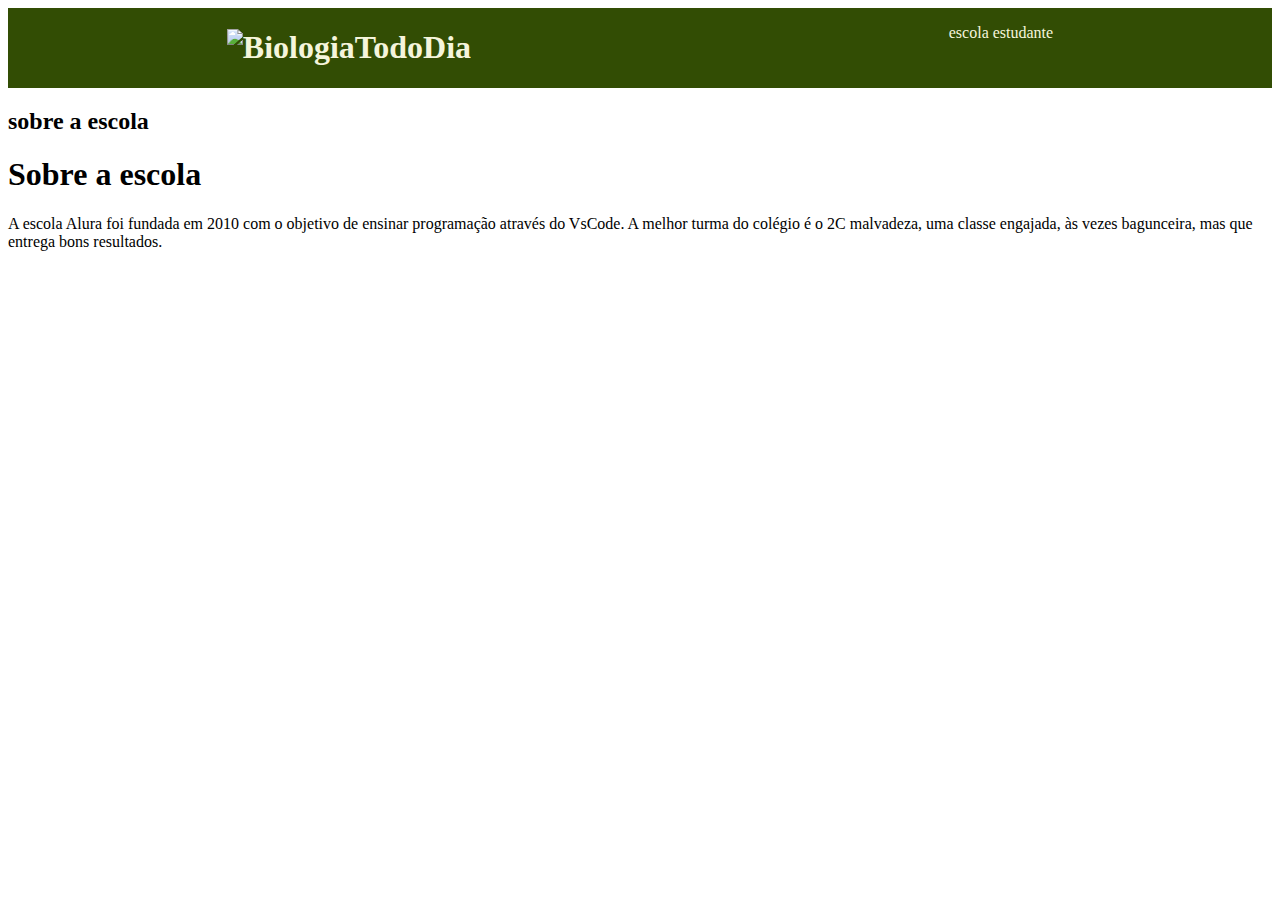
<file: BiologiaTodoDia-main/BiologiaTodoDia-main/BiologiaTodoDia-main/index.html>
<!DOCTYPE html>
<html lang="pt-br">
<head>
    <meta charset="UTF-8">
    <meta http-equiv="X-UA-Compatible" content="IE=edge">
    <meta name="viewport" content="width=device-width, initial-scale=1.0">
    <link rel="preconnect" href="https://fonts.googleapis.com">
<link rel="preconnect" href="https://fonts.gstatic.com" crossorigin>
<link href="https://fonts.googleapis.com/css2?family=Poppins:ital,wght@0,100;0,200;0,300;0,400;0,500;0,600;0,700;0,800;0,900;1,100;1,200;1,300;1,400;1,500;1,600;1,700;1,800;1,900&display=swap" rel="stylesheet">
        <link rel="stylesheet" href="style.css">
    <title>BiologiaTodoDia</title>
</head>
<body>
    <header class="cabecalho">
        <h1>
            <img class="cabecalho-imagem" scr="file:///tmp/guest-claond/Downloads/BiologiaTodoDia.png" alt="BiologiaTodoDia">
        </h1>
        <ul class="cabecalho-lista-item">
            <li class="cabecalho-lista-item">escola</li>
            <li class="cabecalho-lista-item">estudante</li>
        </ul>
    </header>
    <section>
       <div>

           <h2 class="escola titulo">sobre a escola</h2>

           <p class="escola titulo-um"></p>
           <p class="escola titulo-dois"></p>

          <h1>Sobre a escola</h1>
           A escola Alura foi fundada em 2010 com o objetivo de ensinar programação através do VsCode.
           A melhor turma do colégio é o 2C malvadeza, uma classe engajada, às vezes bagunceira, mas que entrega bons resultados.
       </div>
    </section>
</body>
</html>
</file>
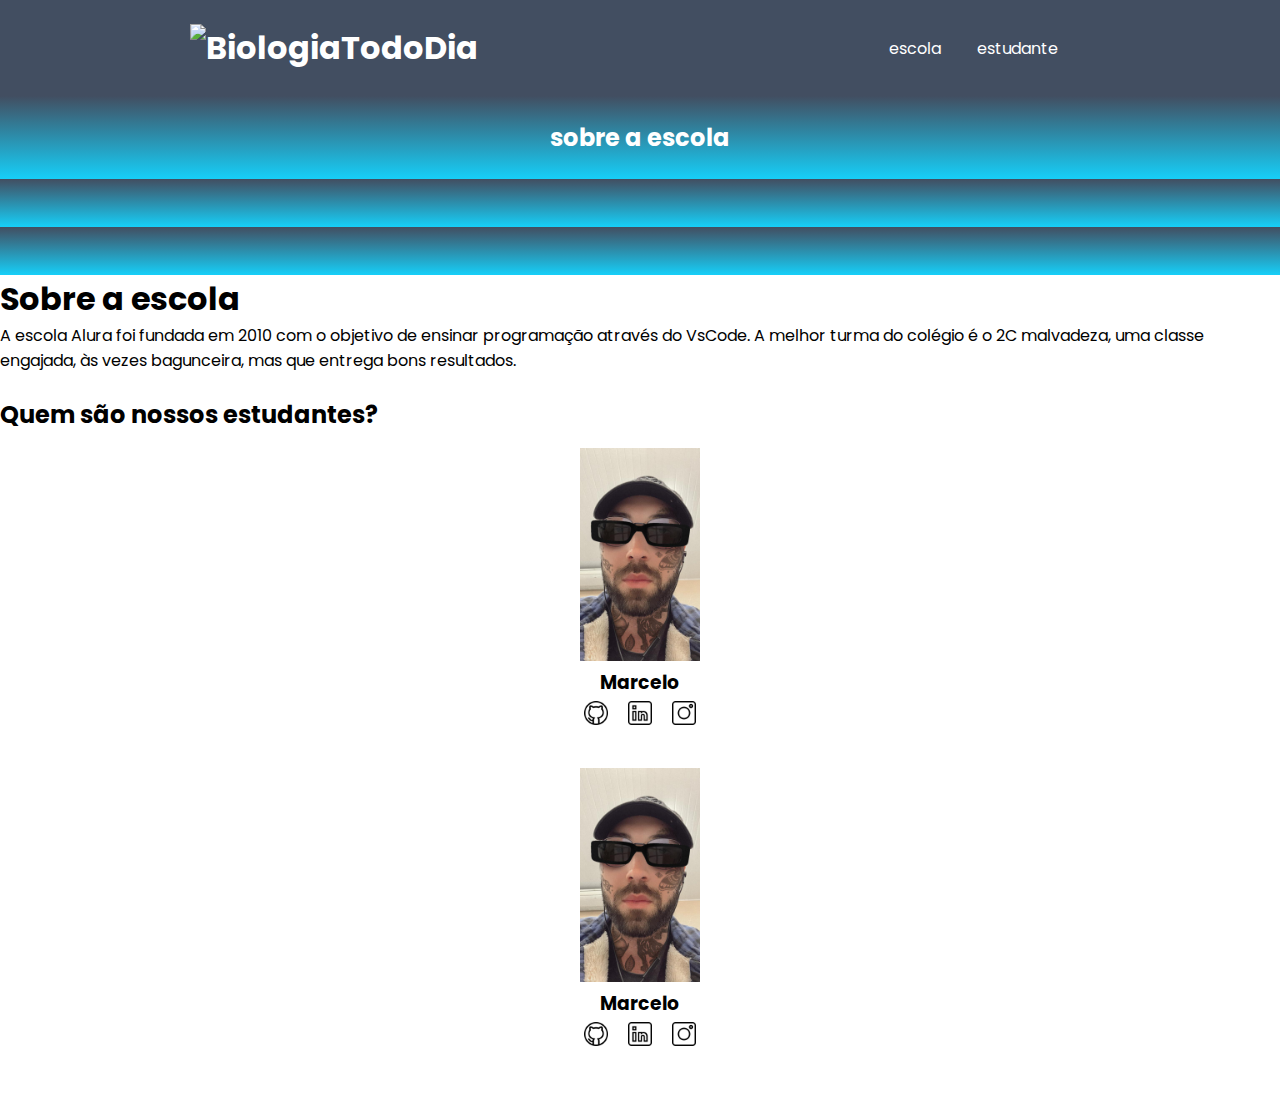
<file: BIOLOGIA-main/BiologiaTodoDia-main/BiologiaTodoDia-main/BiologiaTodoDia-main/index.html>
<!DOCTYPE html>
<html lang="pt-br">
<head>
    <meta charset="UTF-8">
    <meta http-equiv="X-UA-Compatible" content="IE=edge">
    <meta name="viewport" content="width=device-width, initial-scale=1.0">
    <link rel="preconnect" href="https://fonts.googleapis.com">
<link rel="preconnect" href="https://fonts.gstatic.com" crossorigin>
<link href="https://fonts.googleapis.com/css2?family=Poppins:ital,wght@0,100;0,200;0,300;0,400;0,500;0,600;0,700;0,800;0,900;1,100;1,200;1,300;1,400;1,500;1,600;1,700;1,800;1,900&display=swap" rel="stylesheet">
        <link rel="stylesheet" href="style.css">
    <title>BiologiaTodoDia</title>
</head>
<body>
    <header class="cabecalho">
        <h1>
            <img class="cabecalho-imagem" scr="file:///tmp/guest-claond/Downloads/BiologiaTodoDia.png" alt="BiologiaTodoDia">
        </h1>
        <ul class="cabecalho-lista-item">
            <li class="cabecalho-lista-item">escola</li>
            <li class="cabecalho-lista-item">estudante</li>
        </ul>
    </header>
    <section>
       <div>

           <h2 class="escola titulo">sobre a escola</h2>

           <p class="escola titulo-um"></p>
           <p class="escola titulo-dois"></p>

          <h1>Sobre a escola</h1>
           A escola Alura foi fundada em 2010 com o objetivo de ensinar programação através do VsCode.
           A melhor turma do colégio é o 2C malvadeza, uma classe engajada, às vezes bagunceira, mas que entrega bons resultados.
       </div>
    </section>

    <section class="estudante">
        <h2 class="estudante-titulo">Quem são nossos estudantes?</h2>
        <div class="estudante-todos">
        <span></span>
        <div class="estudante-div">
            <img class="estudante-imagem" src="Marcelo.jpeg" alt="foto do marcelo">
            <h3 class="estudante-nome">Marcelo</h3>
            <a href="https://github.com/marcelopaludetto"><img class="estudante-icone" src="github.png" alt="icone github"></a>
            <a href="https://linkedin.com/marcelopaludetto"><img class="estudante-icone" src="linkedin.png" alt="icone linkedin"></a>
            <a href="https://instagram.com/marcelopaludetto"><img class="estudante-icone" src="instagram.png" alt="icone instagram"></a>
        </div>
        <div class="estudante-div">
            <img class="estudante-imagem" src="Marcelo.jpeg" alt="foto do marcelo">
            <h3 class="estudante-nome">Marcelo</h3>
            <a href="https://github.com/marcelopaludetto"><img class="estudante-icone" src="github.png" alt="icone github"></a>
            <a href="https://linkedin.com/marcelopaludetto"><img class="estudante-icone" src="linkedin.png" alt="icone linkedin"></a>
            <a href="https://instagram.com/marcelopaludetto"><img class="estudante-icone" src="instagram.png" alt="icone instagram"></a>
        </div>



</body>
</html>
</file>
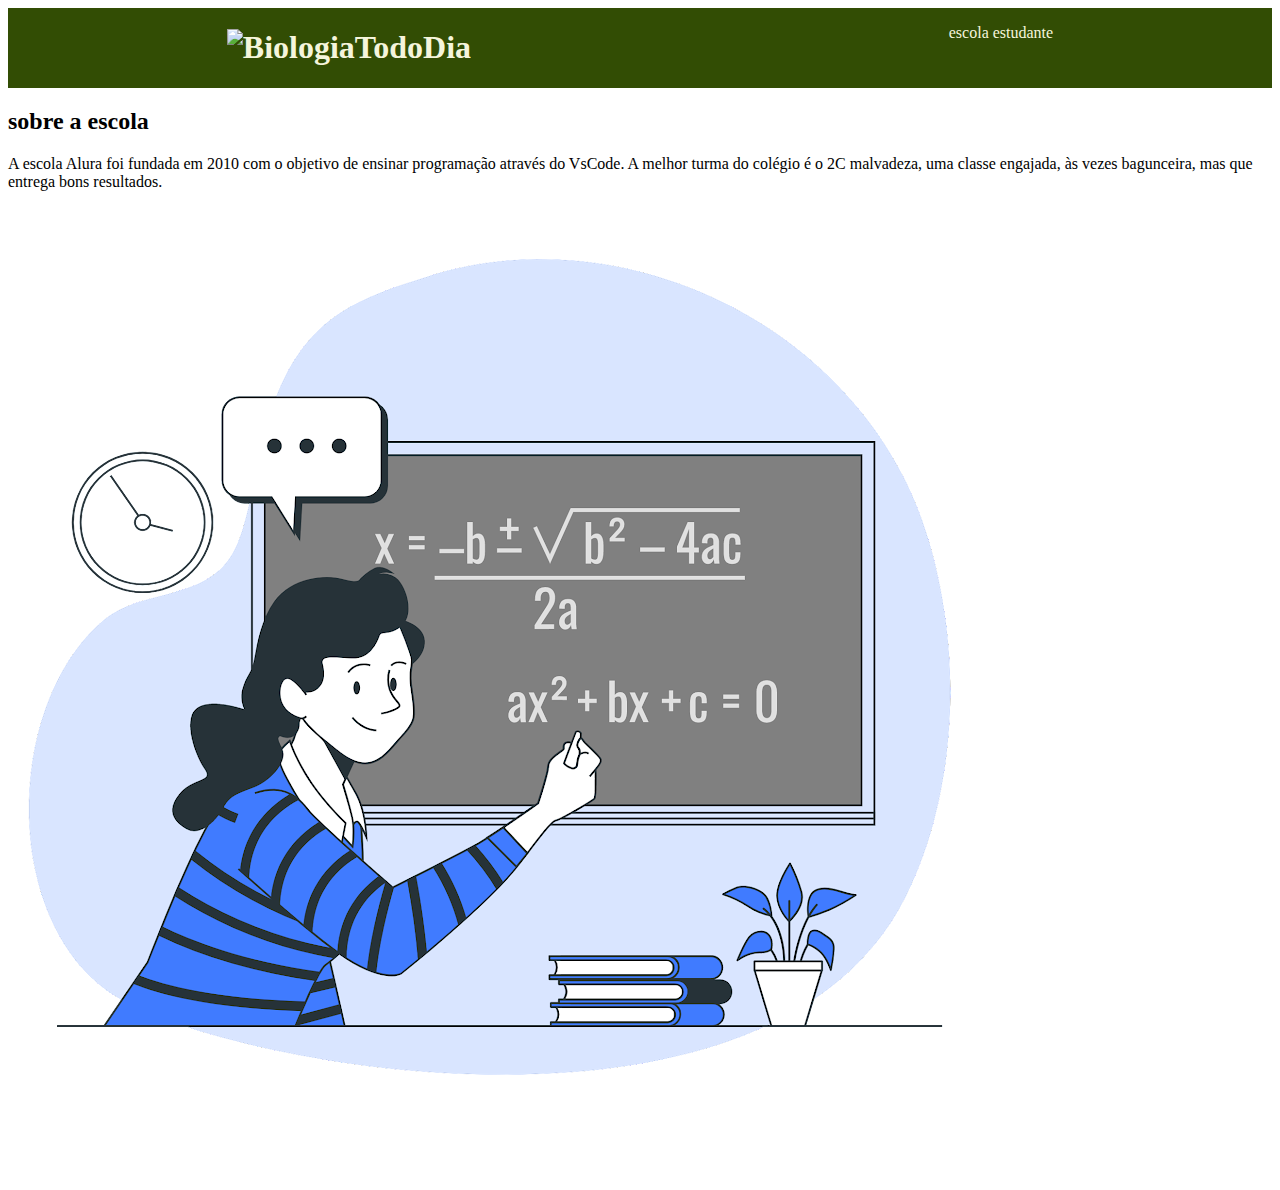
<file: BiologiaTodoDia-main/BiologiaTodoDia-main/BiologiaTodoDia-main/BiologiaTodoDia-main/index.html>
<!DOCTYPE html>
<html lang="pt-br">
<head>
    <meta charset="UTF-8">
    <meta http-equiv="X-UA-Compatible" content="IE=edge">
    <meta name="viewport" content="width=device-width, initial-scale=1.0">
    <link rel="preconnect" href="https://fonts.googleapis.com">
<link rel="preconnect" href="https://fonts.gstatic.com" crossorigin>
<link href="https://fonts.googleapis.com/css2?family=Poppins:ital,wght@0,100;0,200;0,300;0,400;0,500;0,600;0,700;0,800;0,900;1,100;1,200;1,300;1,400;1,500;1,600;1,700;1,800;1,900&display=swap" rel="stylesheet">
        <link rel="stylesheet" href="style.css">
    <title>BiologiaTodoDia</title>
</head>
<body>
    <header class="cabecalho">
        <h1>
            <img class="cabecalho-imagem" scr="BiologiaTodoDia.png" alt="BiologiaTodoDia">
        </h1>
        <ul class="cabecalho-lista-item">
            <li class="cabecalho-lista-item">escola</li>
            <li class="cabecalho-lista-item">estudante</li>
        </ul>
    </header>

    <section class="escola">


                <div class="escola-div-conteúdo">       
           <h2 class="escola titulo">sobre a escola</h2>
           <p class="escola titulo-um"></p>
           <p class="escola titulo-dois"> A escola Alura foi fundada em 2010 com o objetivo de ensinar programação através do VsCode.
            A melhor turma do colégio é o 2C malvadeza, uma classe engajada, às vezes bagunceira, mas que entrega bons resultados.</p>

       </div>
          <img class="escola-imagem" src="Formula-bro.png" alt="Professora no quadro">
    </section>
</body>
</html>
</file>
<file: BiologiaTodoDia-main/BiologiaTodoDia-main/BiologiaTodoDia-main/style.css>
body{
    font-family: 'Poppins,sans-serif';
}


header {
background-color: darkolivegreen;
color: ivory;

}

.cabelacho-imagem{

    width:20%;
}

.cabecalho{

background-color: rgb(50, 77, 4);
color: beige;
display: flex;
justify-content: space-around;
}

.cabecalho-lista-item{

display: inline-block;

}
</file>
<file: BIOLOGIA-main/BiologiaTodoDia-main/BiologiaTodoDia-main/BiologiaTodoDia-main/style.css>
*{
    margin: 0;
    padding: 0;
}
body {
    font-family: 'Poppins', sans-serif;
}
.cabecalho {
    background-color: #424E61;
    color: white;
    display: flex;
    justify-content: space-around;
    align-items: center;
    padding: 24px 0;
}

.cabecalho-imagem{
    width: 10%;
}

.cabecalho-lista-item{
    display: inline-block;
    margin: 0 16px;
    font-size: 16px;
}

.escola-imagem{
    width: 25%;
}

.escola{
    background-image: linear-gradient(#424E61,#16CFF8);
    color:white;
    display: flex;
    justify-content: center;
    align-items: center;
    padding: 24px 0;
}

.escola-div-conteudo{
    width: 35%;
}

.escola-titulo{
    padding: 24px 0;
}

.estudante{
    padding: 24px 0;
}
.estudante-imagem{
    width: 120px;
}

.estudante-icone{
    width: 24px;
    padding: 4px 8px;
}

.estudante-div{
    text-align: center;
    padding: 16px 0;
}
</file>
<file: BiologiaTodoDia-main/BiologiaTodoDia-main/BiologiaTodoDia-main/BiologiaTodoDia-main/style.css>
body{
    font-family: 'Poppins,sans-serif';
}


header {
background-color: darkolivegreen;
color: ivory;

}

.cabelacho-imagem{

    width:20%;
}

.cabecalho{

background-color: rgb(50, 77, 4);
color: beige;
display: flex;
justify-content: space-around;
}

.cabecalho-lista-item{

display: inline-block;

}
</file>
